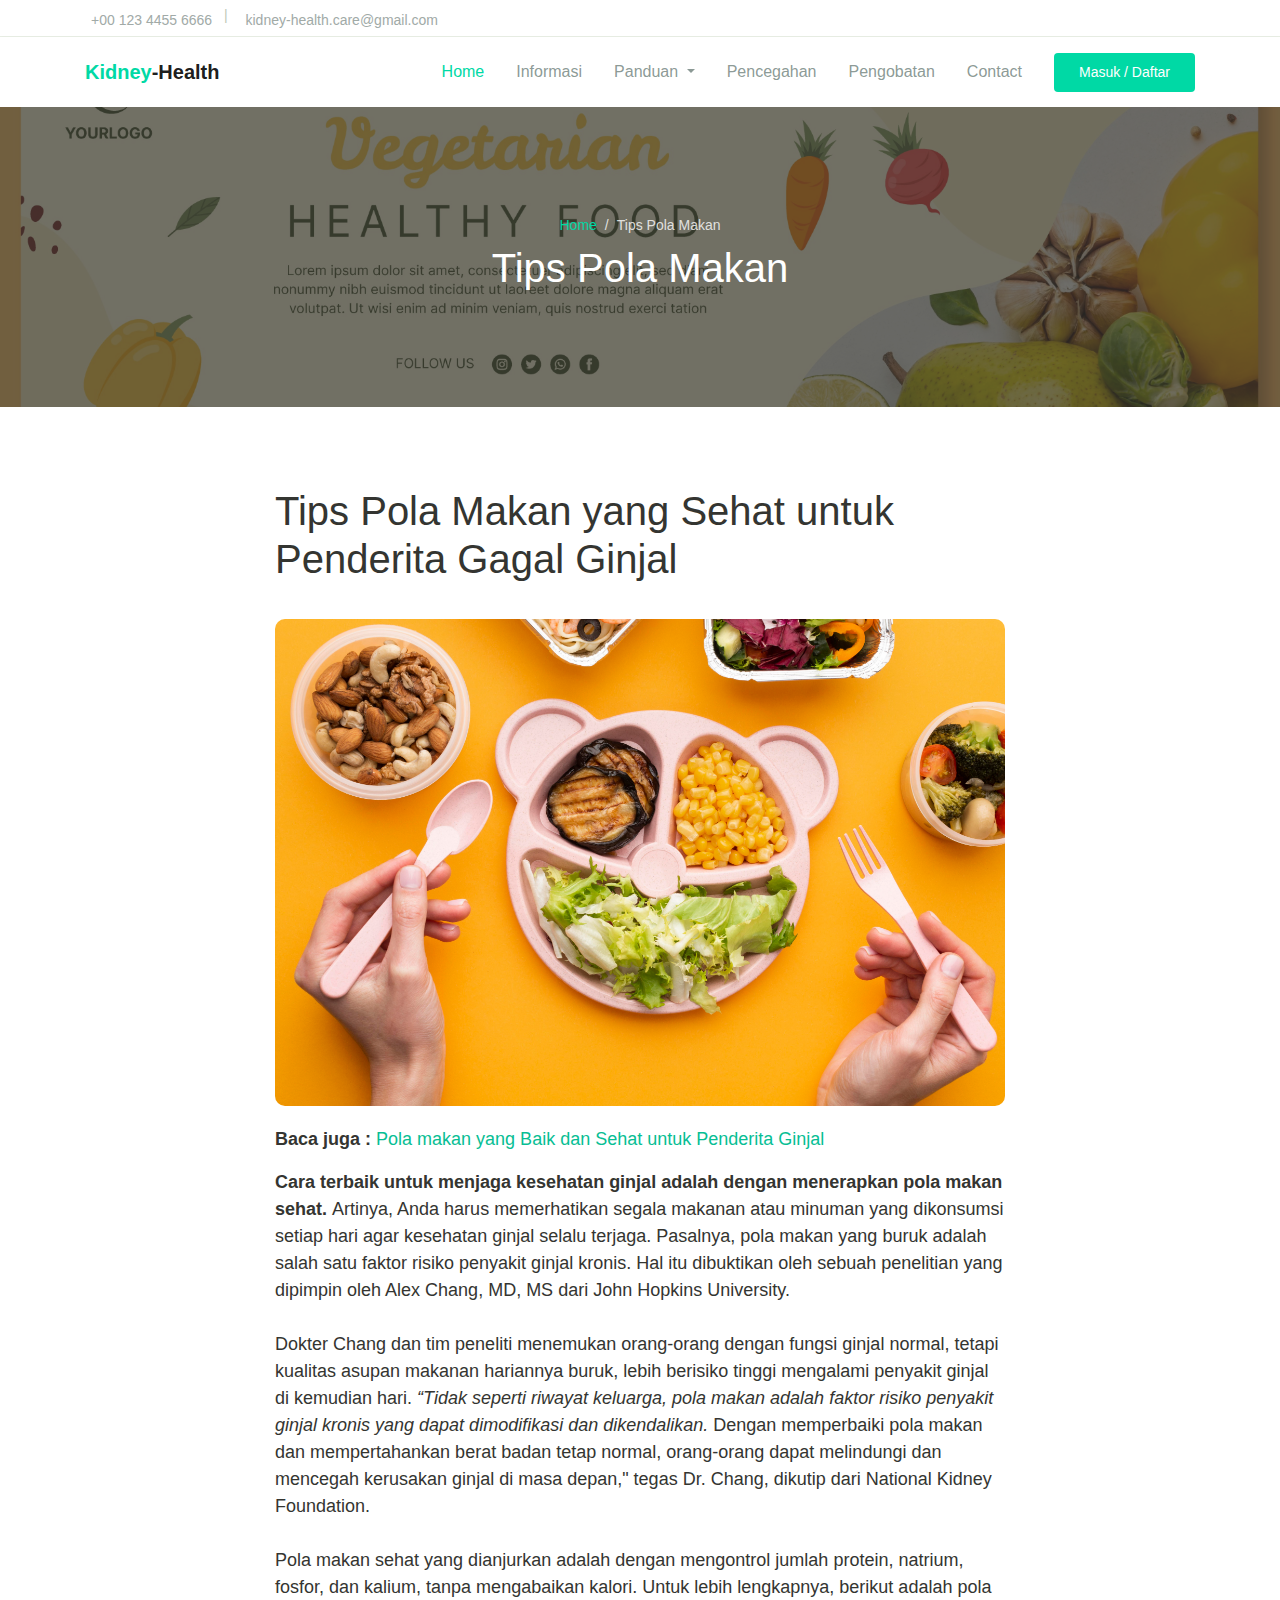
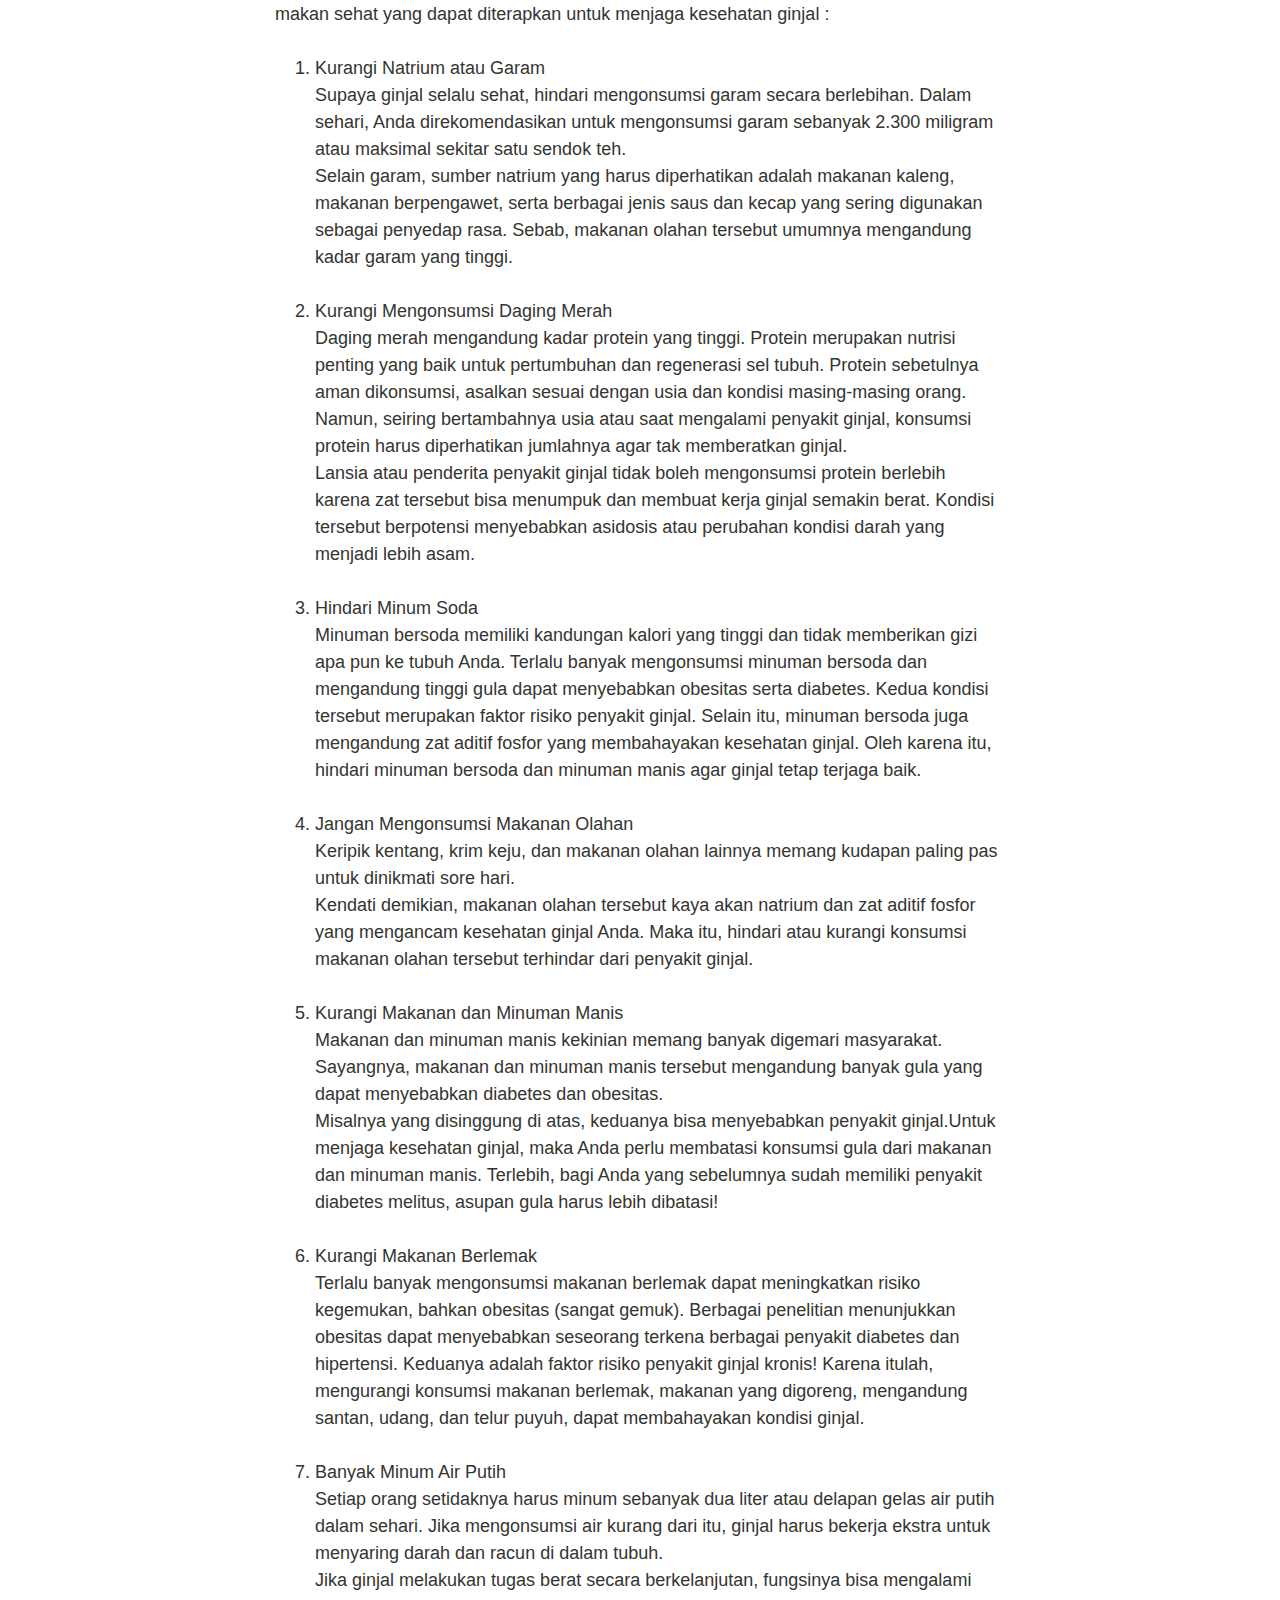
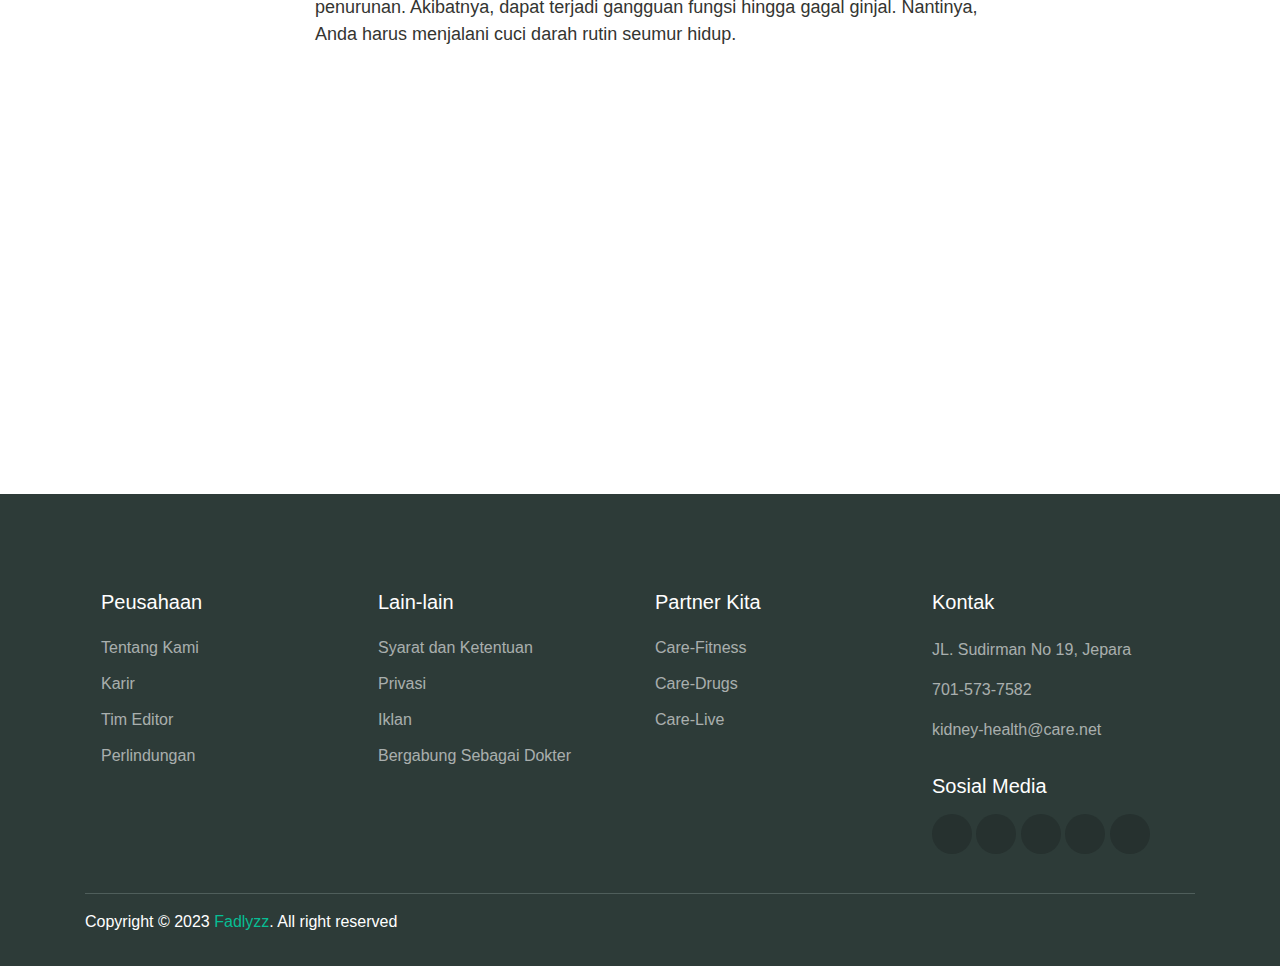
<file: html/tips.html>
<!DOCTYPE html>
<html lang="en">
  <head>
    <meta charset="UTF-8" />
    <meta name="viewport" content="width=device-width, initial-scale=1.0" />

    <meta http-equiv="X-UA-Compatible" content="ie=edge" />

    <title>Ginjalpedia</title>

    <link rel="icon" type="image/png" href="assets/img/gjj.png" />

    <link rel="stylesheet" href="../assets/css/bootstrap.css" />

    <link
      rel="stylesheet"
      href="../assets/vendor/owl-carousel/css/owl.carousel.css"
    />

    <link rel="stylesheet" href="../assets/vendor/animate/animate.css" />

    <link rel="stylesheet" href="../assets/css/theme.css" />
  </head>
  <body>
    <!-- Back to top button -->
    <div class="back-to-top"></div>

    <header>
      <div class="topbar">
        <div class="container">
          <div class="row">
            <div class="col-sm-8 text-sm">
              <div class="site-info">
                <a href="#"
                  ><span class="mai-call text-primary"></span> +00 123 4455
                  6666</a
                >
                <span class="divider">|</span>
                <a href="#"
                  ><span class="mai-mail text-primary"></span>
                  kidney-health.care@gmail.com</a
                >
              </div>
            </div>
            <div class="col-sm-4 text-right text-sm">
              <div class="social-mini-button">
                <a href="#"><span class="mai-logo-facebook-f"></span></a>
                <a href="#"><span class="mai-logo-twitter"></span></a>
                <a href="#"><span class="mai-logo-dribbble"></span></a>
                <a href="#"><span class="mai-logo-instagram"></span></a>
              </div>
            </div>
          </div>
          <!-- .row -->
        </div>
        <!-- .container -->
      </div>
      <!-- .topbar -->

      <nav class="navbar navbar-expand-lg navbar-light shadow-sm">
        <div class="container">
          <a class="navbar-brand" href="#"
            ><span class="text-primary">Kidney</span>-Health</a
          >

          <button
            class="navbar-toggler"
            type="button"
            data-toggle="collapse"
            data-target="#navbarSupport"
            aria-controls="navbarSupport"
            aria-expanded="false"
            aria-label="Toggle navigation"
          >
            <span class="navbar-toggler-icon"></span>
          </button>

          <div class="collapse navbar-collapse" id="navbarSupport">
            <ul class="navbar-nav ml-auto">
              <li class="nav-item active">
                <a class="nav-link" href="../index.html">Home</a>
              </li>
              <li class="nav-item">
                <a class="nav-link" href="../html/informasi.html">Informasi</a>
              </li>
              <li class="nav-item dropdown">
                <a
                  class="nav-link dropdown-toggle"
                  href="#"
                  id="navbarDropdown"
                  role="button"
                  data-toggle="dropdown"
                  aria-haspopup="true"
                  aria-expanded="false"
                >
                  Panduan
                </a>
                <div class="dropdown-menu" aria-labelledby="navbarDropdown">
                  <a class="dropdown-item" href="../html/nutrisi.html"
                    >Panduan Nutrisi</a
                  >
                  <a class="dropdown-item" href="../html/resep-makanan.html"
                    >Resep Makanan</a
                  >
                  <a
                    class="dropdown-item"
                    href="../html/rekomendasi-makanan.html"
                    >Rekomendasi Makanan</a
                  >
                  <a class="dropdown-item" href="../html/tips.html"
                    >Tips Pola Makan</a
                  >
                </div>
              </li>
              <li class="nav-item">
                <a class="nav-link" href="../html/pencegahan.html"
                  >Pencegahan</a
                >
              </li>
              <li class="nav-item">
                <a class="nav-link" href="../html/doctors.html">Pengobatan</a>
              </li>
              <li class="nav-item">
                <a class="nav-link" href="../html/contact.html">Contact</a>
              </li>

              <li class="nav-item">
                <a
                  class="btn btn-primary ml-lg-3"
                  href="#"
                  onclick="showLoginModal()"
                  >Masuk / Daftar</a
                >
              </li>
            </ul>
          </div>
          <!-- .navbar-collapse -->
        </div>
        <!-- .container -->
      </nav>
    </header>

    <div
      class="page-banner overlay-dark bg-image"
      style="background-image: url(../assets/img/sehat_2.jpg)"
    >
      <div class="banner-section">
        <div class="container text-center wow fadeInUp">
          <nav aria-label="Breadcrumb">
            <ol
              class="breadcrumb breadcrumb-dark bg-transparent justify-content-center py-0 mb-2"
            >
              <li class="breadcrumb-item"><a href="../index.html">Home</a></li>
              <li class="breadcrumb-item active" aria-current="page">
                Tips Pola Makan
              </li>
            </ol>
          </nav>
          <h1 class="font-weight-normal">Tips Pola Makan</h1>
        </div>
        <!-- .container -->
      </div>
      <!-- .banner-section -->
    </div>
    <!-- .page-banner -->

    <!-- Login Modal -->
    <div
      class="modal fade"
      id="loginModal"
      tabindex="-1"
      role="dialog"
      aria-labelledby="loginModalLabel"
      aria-hidden="true"
    >
      <div
        class="modal-dialog d-flex align-items-center justify-content-center"
        role="document"
      >
        <div class="modal-content">
          <div class="modal-header">
            <h5 class="modal-title" id="loginModalLabel">Masuk / Daftar</h5>
            <button
              type="button"
              class="close"
              data-dismiss="modal"
              aria-label="Close"
            >
              <span aria-hidden="true">&times;</span>
            </button>
          </div>
          <div class="modal-body text-center">
            <!-- Form login dapat ditambahkan di sini -->
            <form action="process_login.php" method="post">
              <label for="username"><b>Username</b></label
              ><br />
              <input type="text" id="username" name="username" required /><br />

              <label for="password"><b>Password</b></label
              ><br />
              <input
                type="password"
                id="password"
                name="password"
                required
              /><br /><br />

              <button type="submit" class="btn btn-primary">Daftar</button>
              <button type="submit" class="btn btn-primary">Masuk</button>
            </form>
          </div>
        </div>
      </div>
    </div>

    <div class="page-section">
      <div class="container">
        <div class="row justify-content-center">
          <div class="col-lg-8 wow fadeInUp">
            <h1 class="text mb-3">
              Tips Pola Makan yang Sehat untuk Penderita Gagal Ginjal
            </h1>
            <div class="spacer20"></div>
            <div class="text-lg">
              <img class="wi" src="../assets/img/Pola-makan.jpg" alt="" />
              <div class="spacer20"></div>
              <p>
                <b>Baca juga : </b
                ><a
                  href="https://hellosehat.com/urologi/ginjal/diet-gagal-ginjal/"
                  >Pola makan yang Baik dan Sehat untuk Penderita Ginjal
                </a>
              </p>
              <span
                ><b
                  >Cara terbaik untuk menjaga kesehatan ginjal adalah dengan
                  menerapkan pola makan sehat. </b
                >Artinya, Anda harus memerhatikan segala makanan atau minuman
                yang dikonsumsi setiap hari agar kesehatan ginjal selalu
                terjaga. Pasalnya, pola makan yang buruk adalah salah satu
                faktor risiko penyakit ginjal kronis. Hal itu dibuktikan oleh
                sebuah penelitian yang dipimpin oleh Alex Chang, MD, MS dari
                John Hopkins University. <br /><br />
                Dokter Chang dan tim peneliti menemukan orang-orang dengan
                fungsi ginjal normal, tetapi kualitas asupan makanan hariannya
                buruk, lebih berisiko tinggi mengalami penyakit ginjal di
                kemudian hari.
                <i
                  >“Tidak seperti riwayat keluarga, pola makan adalah faktor
                  risiko penyakit ginjal kronis yang dapat dimodifikasi dan
                  dikendalikan.</i
                >
                Dengan memperbaiki pola makan dan mempertahankan berat badan
                tetap normal, orang-orang dapat melindungi dan mencegah
                kerusakan ginjal di masa depan," tegas Dr. Chang, dikutip dari
                National Kidney Foundation. <br /><br />
                Pola makan sehat yang dianjurkan adalah dengan mengontrol jumlah
                protein, natrium, fosfor, dan kalium, tanpa mengabaikan kalori.
                Untuk lebih lengkapnya, berikut adalah pola makan sehat yang
                dapat diterapkan untuk menjaga kesehatan ginjal :
              </span>
              <br /><br />
              <ol class="ordered-list">
                <li>Kurangi Natrium atau Garam</li>
                <span
                  >Supaya ginjal selalu sehat, hindari mengonsumsi garam secara
                  berlebihan. Dalam sehari, Anda direkomendasikan untuk
                  mengonsumsi garam sebanyak 2.300 miligram atau maksimal
                  sekitar satu sendok teh.<br />
                  Selain garam, sumber natrium yang harus diperhatikan adalah
                  makanan kaleng, makanan berpengawet, serta berbagai jenis saus
                  dan kecap yang sering digunakan sebagai penyedap rasa. Sebab,
                  makanan olahan tersebut umumnya mengandung kadar garam yang
                  tinggi.</span
                ><br /><br />
                <li>Kurangi Mengonsumsi Daging Merah</li>
                <span
                  >Daging merah mengandung kadar protein yang tinggi. Protein
                  merupakan nutrisi penting yang baik untuk pertumbuhan dan
                  regenerasi sel tubuh. Protein sebetulnya aman dikonsumsi,
                  asalkan sesuai dengan usia dan kondisi masing-masing orang.
                  Namun, seiring bertambahnya usia atau saat mengalami penyakit
                  ginjal, konsumsi protein harus diperhatikan jumlahnya agar tak
                  memberatkan ginjal.<br />
                  Lansia atau penderita penyakit ginjal tidak boleh mengonsumsi
                  protein berlebih karena zat tersebut bisa menumpuk dan membuat
                  kerja ginjal semakin berat. Kondisi tersebut berpotensi
                  menyebabkan asidosis atau perubahan kondisi darah yang menjadi
                  lebih asam.</span
                ><br /><br />
                <li>Hindari Minum Soda</li>
                <span
                  >Minuman bersoda memiliki kandungan kalori yang tinggi dan
                  tidak memberikan gizi apa pun ke tubuh Anda. Terlalu banyak
                  mengonsumsi minuman bersoda dan mengandung tinggi gula dapat
                  menyebabkan obesitas serta diabetes. Kedua kondisi tersebut
                  merupakan faktor risiko penyakit ginjal. Selain itu, minuman
                  bersoda juga mengandung zat aditif fosfor yang membahayakan
                  kesehatan ginjal. Oleh karena itu, hindari minuman bersoda dan
                  minuman manis agar ginjal tetap terjaga baik. </span
                ><br /><br />
                <li>Jangan Mengonsumsi Makanan Olahan</li>
                <span
                  >Keripik kentang, krim keju, dan makanan olahan lainnya memang
                  kudapan paling pas untuk dinikmati sore hari. <br />
                  Kendati demikian, makanan olahan tersebut kaya akan natrium
                  dan zat aditif fosfor yang mengancam kesehatan ginjal Anda.
                  Maka itu, hindari atau kurangi konsumsi makanan olahan
                  tersebut terhindar dari penyakit ginjal.</span
                ><br /><br />
                <li>Kurangi Makanan dan Minuman Manis</li>
                <span
                  >Makanan dan minuman manis kekinian memang banyak digemari
                  masyarakat. Sayangnya, makanan dan minuman manis tersebut
                  mengandung banyak gula yang dapat menyebabkan diabetes dan
                  obesitas. <br />
                  Misalnya yang disinggung di atas, keduanya bisa menyebabkan
                  penyakit ginjal.Untuk menjaga kesehatan ginjal, maka Anda
                  perlu membatasi konsumsi gula dari makanan dan minuman manis.
                  Terlebih, bagi Anda yang sebelumnya sudah memiliki penyakit
                  diabetes melitus, asupan gula harus lebih dibatasi!</span
                ><br /><br />
                <li>Kurangi Makanan Berlemak</li>
                <span
                  >Terlalu banyak mengonsumsi makanan berlemak dapat
                  meningkatkan risiko kegemukan, bahkan obesitas (sangat gemuk).
                  Berbagai penelitian menunjukkan obesitas dapat menyebabkan
                  seseorang terkena berbagai penyakit diabetes dan hipertensi.
                  Keduanya adalah faktor risiko penyakit ginjal kronis! Karena
                  itulah, mengurangi konsumsi makanan berlemak, makanan yang
                  digoreng, mengandung santan, udang, dan telur puyuh, dapat
                  membahayakan kondisi ginjal. </span
                ><br /><br />
                <li>Banyak Minum Air Putih</li>
                <span
                  >Setiap orang setidaknya harus minum sebanyak dua liter atau
                  delapan gelas air putih dalam sehari. Jika mengonsumsi air
                  kurang dari itu, ginjal harus bekerja ekstra untuk menyaring
                  darah dan racun di dalam tubuh. <br />
                  Jika ginjal melakukan tugas berat secara berkelanjutan,
                  fungsinya bisa mengalami penurunan. Akibatnya, dapat terjadi
                  gangguan fungsi hingga gagal ginjal. Nantinya, Anda harus
                  menjalani cuci darah rutin seumur hidup. </span
                ><br /><br />
              </ol>
              <iframe
                width="560"
                height="315"
                src="https://www.youtube.com/embed/Thq8FHexaC8"
                frameborder="0"
                allowfullscreen
              ></iframe>
            </div>
          </div>
        </div>
      </div>
    </div>
    <!-- .page-section -->

    <footer class="page-footer">
      <div class="container">
        <div class="row px-md-3">
          <div class="col-sm-6 col-lg-3 py-3">
            <h5>Peusahaan</h5>
            <ul class="footer-menu">
              <li><a href="#">Tentang Kami</a></li>
              <li><a href="#">Karir</a></li>
              <li><a href="#">Tim Editor</a></li>
              <li><a href="#">Perlindungan</a></li>
            </ul>
          </div>
          <div class="col-sm-6 col-lg-3 py-3">
            <h5>Lain-lain</h5>
            <ul class="footer-menu">
              <li><a href="#">Syarat dan Ketentuan</a></li>
              <li><a href="#">Privasi</a></li>
              <li><a href="#">Iklan</a></li>
              <li><a href="#">Bergabung Sebagai Dokter</a></li>
            </ul>
          </div>
          <div class="col-sm-6 col-lg-3 py-3">
            <h5>Partner Kita</h5>
            <ul class="footer-menu">
              <li><a href="#">Care-Fitness</a></li>
              <li><a href="#">Care-Drugs</a></li>
              <li><a href="#">Care-Live</a></li>
            </ul>
          </div>
          <div class="col-sm-6 col-lg-3 py-3">
            <h5>Kontak</h5>
            <p class="footer-link mt-2">JL. Sudirman No 19, Jepara</p>
            <a href="#" class="footer-link">701-573-7582</a>
            <a href="#" class="footer-link">kidney-health@care.net</a>

            <h5 class="mt-3">Sosial Media</h5>
            <div class="footer-sosmed mt-3">
              <a href="#" target="_blank"
                ><span class="mai-logo-facebook-f"></span
              ></a>
              <a href="#" target="_blank"
                ><span class="mai-logo-twitter"></span
              ></a>
              <a href="#" target="_blank"
                ><span class="mai-logo-google-plus-g"></span
              ></a>
              <a href="#" target="_blank"
                ><span class="mai-logo-instagram"></span
              ></a>
              <a href="#" target="_blank"
                ><span class="mai-logo-linkedin"></span
              ></a>
            </div>
          </div>
        </div>

        <hr />

        <p id="copyright">
          Copyright &copy; 2023
          <a href="https://github.com/Fadlyzz/" target="_blank">Fadlyzz</a>. All
          right reserved
        </p>
      </div>
    </footer>

    <script>
      function showLoginModal() {
        $("#loginModal").modal("show");
      }
    </script>

    <script src="../assets/js/jquery-3.5.1.min.js"></script>

    <script src="../assets/js/bootstrap.bundle.min.js"></script>

    <script src="../assets/vendor/owl-carousel/js/owl.carousel.min.js"></script>

    <script src="../assets/vendor/wow/wow.min.js"></script>

    <script src="../assets/js/theme.js"></script>
  </body>
</html>
</file>
<file: assets/css/theme.css>
/*
  Template Name: One-health
  Template URI: https://macodeid.com/projects/one-health
  Copyright: MACode ID, https://macodeid.com/
  License: Creative Commons 4.0
  License URI: https://creativecommons.org/licenses/by/4.0/
  Version: 1.0
 */

:root {
  --primary: #00D9A5;
  --accent: #FF3D85;
  --secondary: #4E5AFE;
  --warning: #EED818;
  --info: #05B4E1;
  --danger: #FF4943;
  --success: #96C93D;
  --dark: #343531;
  --light: #F5F9F6;
  --cs: #596261;
  --grey: #6E807A;
}

body {
  font-family: "Source Sans Pro", sans-serif;
  line-height: 1.5;
  color: #343531;
}

a {
  color: #07be94;
  text-decoration: none;
  background-color: transparent;
}

a:hover {
  color: #03a882;
  text-decoration: underline;
}


.text-xs {
  font-size: 12px !important;
}

.text-sm {
  font-size: 14px !important;
}

.text-md {
  font-size: 1rem !important;
}

.text-lg {
  font-size: 18px !important;
}

.text-xl {
  font-size: 20px !important;
}

/* Color systems */
.bg-primary {
  background-color: #00D9A5 !important;
}

a.bg-primary:hover,
a.bg-primary:focus {
  background-color: #07be94 !important;
}

.bg-accent {
  background-color: #FF3D85 !important;
}

a.bg-accent:hover,
a.bg-accent:focus {
  background-color: #e93577 !important;
}

.bg-secondary {
  background-color: #4E5AFE !important;
}

a.bg-secondary:hover,
a.bg-secondary:focus {
  background-color: #3d49f0 !important;
}

.bg-success {
  background-color: #96C93D !important;
}

a.bg-success:hover,
a.bg-success:focus {
  background-color: #80b12d !important;
}

.bg-info {
  background-color: #05B4E1 !important;
}

a.bg-info:hover,
a.bg-info:focus {
  background-color: #07a2c8 !important;
}

.bg-warning {
  background-color: #EED818 !important;
}

a.bg-warning:hover,
a.bg-warning:focus {
  background-color: #d3bf0d !important;
}

.bg-danger {
  background-color: #FF4943 !important;
}

a.bg-danger:hover,
a.bg-danger:focus {
  background-color: #e73832 !important;
}

.bg-grey {
  background-color: #6E807A !important;
}

a.bg-grey:hover,
a.bg-grey:focus {
  background-color: #62726d !important;
}

.bg-light {
  background-color: #F5F9F6 !important;
}

a.bg-light:hover,
a.bg-light:focus {
  background-color: #E1EBE8 !important;
}

.bg-dark {
  background-color: #343531 !important;
}

a.bg-dark:hover,
a.bg-dark:focus {
  background-color: #1e1f1c !important;
}

.text-primary {
  color: #00D9A5 !important;
}

a.text-primary:hover,
a.text-primary:focus {
  color: #07be94 !important;
}

.text-accent {
  color: #FF3D85 !important;
}

a.text-accent:hover,
a.text-accent:focus {
  color: #e93577 !important;
}

.text-secondary {
  color: #4E5AFE !important;
}

a.text-secondary:hover,
a.text-secondary:focus {
  color: #3d49f0 !important;
}

.text-success {
  color: #96C93D !important;
}

a.text-success:hover,
a.text-success:focus {
  color: #80b12d !important;
}

.text-info {
  color: #05B4E1 !important;
}

a.text-info:hover,
a.text-info:focus {
  color: #07a2c8 !important;
}

.text-warning {
  color: #EED818 !important;
}

a.text-warning:hover,
a.text-warning:focus {
  color: #d3bf0d !important;
}

.text-danger {
  color: #FF4943 !important;
}

a.text-danger:hover,
a.text-danger:focus {
  color: #e73832 !important;
}

.text-grey {
  color: #6E807A !important;
}

a.text-grey:hover,
a.text-grey:focus {
  color: #62726d !important;
}

.text-light {
  color: #F5F9F6 !important;
}

a.text-light:hover,
a.text-light:focus {
  color: #E1EBE8 !important;
}

.text-dark {
  color: #343531 !important;
}

a.text-dark:hover,
a.text-dark:focus {
  color: #1e1f1c !important;
}

.text-body {
  color: #252921 !important;
}


.border-primary {
  border-color: #00D9A5 !important;
}

.border-secondary {
  border-color: #FF3D85 !important;
}

.border-success {
  border-color: #96C93D !important;
}

.border-info {
  border-color: #05B4E1 !important;
}

.border-warning {
  border-color: #EED818 !important;
}

.border-danger {
  border-color: #FF4943 !important;
}

.border-grey {
  border-color: #6E807A !important;
}

.border-light {
  border-color: #F5F9F6 !important;
}

.border-dark {
  border-color: #343531 !important;
}

/* Buttons */
.btn-primary {
  color: #fff;
  background-color: #00D9A5;
  border-color: transparent;
}

.btn-primary.disabled,
.btn-primary:disabled {
  color: #fff;
  background-color: #07be94;
  border-color: transparent;
}

.btn-primary:not(:disabled):not(.disabled):active,
.btn-primary:not(:disabled):not(.disabled).active,
.show>.btn-primary.dropdown-toggle {
  color: #fff;
  background-color: #00D9A5;
  border-color: #07be94;
}

.btn-primary:not(:disabled):not(.disabled):active:focus,
.btn-primary:not(:disabled):not(.disabled).active:focus,
.show>.btn-primary.dropdown-toggle:focus {
  box-shadow: none;
}

.btn-accent {
  color: #fff;
  background-color: #FF3D85;
  border-color: transparent;
}

.btn-accent.disabled,
.btn-accent:disabled {
  color: #fff;
  background-color: #e93577;
  border-color: transparent;
}

.btn-accent:not(:disabled):not(.disabled):active,
.btn-accent:not(:disabled):not(.disabled).active,
.show>.btn-accent.dropdown-toggle {
  color: #fff;
  background-color: #FF3D85;
  border-color: #e93577;
}

.btn-accent:not(:disabled):not(.disabled):active:focus,
.btn-accent:not(:disabled):not(.disabled).active:focus,
.show>.btn-accent.dropdown-toggle:focus {
  box-shadow: none;
}

.btn-secondary {
  color: #fff;
  background-color: #4E5AFE;
  border-color: transparent;
}

.btn-secondary.disabled,
.btn-secondary:disabled {
  color: #fff;
  background-color: #3d49f0;
  border-color: transparent;
}

.btn-secondary:not(:disabled):not(.disabled):active,
.btn-secondary:not(:disabled):not(.disabled).active,
.show>.btn-secondary.dropdown-toggle {
  color: #fff;
  background-color: #4E5AFE;
  border-color: #3d49f0;
}

.btn-secondary:not(:disabled):not(.disabled):active:focus,
.btn-secondary:not(:disabled):not(.disabled).active:focus,
.show>.btn-secondary.dropdown-toggle:focus {
  box-shadow: none;
}

.btn-success {
  color: #fff;
  background-color: #96C93D;
  border-color: transparent;
}

.btn-success.disabled,
.btn-success:disabled {
  color: #fff;
  background-color: #80b12d;
  border-color: transparent;
}

.btn-success:not(:disabled):not(.disabled):active,
.btn-success:not(:disabled):not(.disabled).active,
.show>.btn-success.dropdown-toggle {
  color: #fff;
  background-color: #96C93D;
  border-color: #80b12d;
}

.btn-success:not(:disabled):not(.disabled):active:focus,
.btn-success:not(:disabled):not(.disabled).active:focus,
.show>.btn-success.dropdown-toggle:focus {
  box-shadow: none;
}

.btn-info {
  color: #fff;
  background-color: #05B4E1;
  border-color: transparent;
}

.btn-info.disabled,
.btn-info:disabled {
  color: #fff;
  background-color: #07a2c8;
  border-color: transparent;
}

.btn-info:not(:disabled):not(.disabled):active,
.btn-info:not(:disabled):not(.disabled).active,
.show>.btn-info.dropdown-toggle {
  color: #fff;
  background-color: #05B4E1;
  border-color: #07a2c8;
}

.btn-info:not(:disabled):not(.disabled):active:focus,
.btn-info:not(:disabled):not(.disabled).active:focus,
.show>.btn-info.dropdown-toggle:focus {
  box-shadow: none;
}

.btn-warning {
  color: #343531;
  background-color: #EED818;
  border-color: transparent;
}

.btn-warning.disabled,
.btn-warning:disabled {
  color: #343531;
  background-color: #d3bf0d;
  border-color: transparent;
}

.btn-warning:not(:disabled):not(.disabled):active,
.btn-warning:not(:disabled):not(.disabled).active,
.show>.btn-warning.dropdown-toggle {
  color: #343531;
  background-color: #EED818;
  border-color: #d3bf0d;
}

.btn-warning:not(:disabled):not(.disabled):active:focus,
.btn-warning:not(:disabled):not(.disabled).active:focus,
.show>.btn-warning.dropdown-toggle:focus {
  box-shadow: none;
}

.btn-danger {
  color: #fff;
  background-color: #FF4943;
  border-color: transparent;
}

.btn-danger.disabled,
.btn-danger:disabled {
  color: #fff;
  background-color: #e73832;
  border-color: transparent;
}

.btn-danger:not(:disabled):not(.disabled):active,
.btn-danger:not(:disabled):not(.disabled).active,
.show>.btn-danger.dropdown-toggle {
  color: #fff;
  background-color: #FF4943;
  border-color: #e73832;
}

.btn-danger:not(:disabled):not(.disabled):active:focus,
.btn-danger:not(:disabled):not(.disabled).active:focus,
.show>.btn-danger.dropdown-toggle:focus {
  box-shadow: none;
}

.btn-light {
  color: #343531;
  background-color: #F5F9F6;
  border-color: transparent;
}

.btn-light:hover {
  color: #343531;
  background-color: #E1EBE8;
  border-color: transparent;
}

.btn-light:focus,
.btn-light.focus {
  color: #343531;
  background-color: #d5dfdc;
  border-color: transparent;
  box-shadow: none;
}

.btn-light.disabled,
.btn-light:disabled {
  color: #343531;
  background-color: #d0ddd9;
  border-color: transparent;
}

.btn-light:not(:disabled):not(.disabled):active,
.btn-light:not(:disabled):not(.disabled).active,
.show>.btn-light.dropdown-toggle {
  color: #343531;
  background-color: #F5F9F6;
  border-color: #d0ddd9;
}

.btn-light:not(:disabled):not(.disabled):active:focus,
.btn-light:not(:disabled):not(.disabled).active:focus,
.show>.btn-light.dropdown-toggle:focus {
  box-shadow: none;
}

.btn-dark {
  color: #fff;
  background-color: #343531;
  border-color: transparent;
}

.btn-dark.disabled,
.btn-dark:disabled {
  color: #fff;
  background-color: #1e1f1c;
  border-color: transparent;
}

.btn-dark:not(:disabled):not(.disabled):active,
.btn-dark:not(:disabled):not(.disabled).active,
.show>.btn-dark.dropdown-toggle {
  color: #fff;
  background-color: #343531;
  border-color: #1e1f1c;
}

.btn-dark:not(:disabled):not(.disabled):active:focus,
.btn-dark:not(:disabled):not(.disabled).active:focus,
.show>.btn-dark.dropdown-toggle:focus {
  box-shadow: none;
}

.btn-primary:hover,
.btn-accent:hover,
.btn-secondary:hover,
.btn-success:hover,
.btn-info:hover,
.btn-warning:hover,
.btn-danger:hover,
.btn-dark:hover {
  color: #fff;
  background-color: #596261;
  border-color: transparent;
}

.btn-primary:focus,
.btn-primary.focus,
.btn-accent:focus,
.btn-accent.focus,
.btn-secondary:focus,
.btn-secondary.focus,
.btn-success:focus,
.btn-success.focus,
.btn-info:focus,
.btn-info.focus,
.btn-warning:focus,
.btn-warning.focus,
.btn-danger:focus,
.btn-danger.focus,
.btn-dark:focus,
.btn-dark.focus {
  color: #fff;
  background-color: #475351;
  border-color: transparent;
  box-shadow: none;
}

.btn-outline-primary {
  color: #00D9A5;
  border-color: #00D9A5;
}

.btn-outline-primary:hover {
  color: #fff;
  background-color: #00D9A5;
  border-color: #00D9A5;
}

.btn-outline-primary:focus,
.btn-outline-primary.focus {
  box-shadow: none;
}

.btn-outline-primary.disabled,
.btn-outline-primary:disabled {
  color: #00D9A5;
  background-color: transparent;
}

.btn-outline-primary:not(:disabled):not(.disabled):active,
.btn-outline-primary:not(:disabled):not(.disabled).active,
.show>.btn-outline-primary.dropdown-toggle {
  color: #fff;
  background-color: #00D9A5;
  border-color: #00D9A5;
}

.btn-outline-primary:not(:disabled):not(.disabled):active:focus,
.btn-outline-primary:not(:disabled):not(.disabled).active:focus,
.show>.btn-outline-primary.dropdown-toggle:focus {
  box-shadow: none;
}

.btn-outline-accent {
  color: #FF3D85;
  border-color: #FF3D85;
}

.btn-outline-accent:hover {
  color: #fff;
  background-color: #FF3D85;
  border-color: #FF3D85;
}

.btn-outline-accent:focus,
.btn-outline-accent.focus {
  box-shadow: none;
}

.btn-outline-accent.disabled,
.btn-outline-accent:disabled {
  color: #FF3D85;
  background-color: transparent;
}

.btn-outline-accent:not(:disabled):not(.disabled):active,
.btn-outline-accent:not(:disabled):not(.disabled).active,
.show>.btn-outline-accent.dropdown-toggle {
  color: #fff;
  background-color: #FF3D85;
  border-color: #FF3D85;
}

.btn-outline-accent:not(:disabled):not(.disabled):active:focus,
.btn-outline-accent:not(:disabled):not(.disabled).active:focus,
.show>.btn-outline-accent.dropdown-toggle:focus {
  box-shadow: none;
}

.btn-outline-secondary {
  color: #4E5AFE;
  border-color: #4E5AFE;
}

.btn-outline-secondary:hover {
  color: #fff;
  background-color: #4E5AFE;
  border-color: #4E5AFE;
}

.btn-outline-secondary:focus,
.btn-outline-secondary.focus {
  box-shadow: none;
}

.btn-outline-secondary.disabled,
.btn-outline-secondary:disabled {
  color: #4E5AFE;
  background-color: transparent;
}

.btn-outline-secondary:not(:disabled):not(.disabled):active,
.btn-outline-secondary:not(:disabled):not(.disabled).active,
.show>.btn-outline-secondary.dropdown-toggle {
  color: #fff;
  background-color: #4E5AFE;
  border-color: #4E5AFE;
}

.btn-outline-secondary:not(:disabled):not(.disabled):active:focus,
.btn-outline-secondary:not(:disabled):not(.disabled).active:focus,
.show>.btn-outline-secondary.dropdown-toggle:focus {
  box-shadow: none;
}

.btn-outline-success {
  color: #96C93D;
  border-color: #96C93D;
}

.btn-outline-success:hover {
  color: #fff;
  background-color: #96C93D;
  border-color: #96C93D;
}

.btn-outline-success:focus,
.btn-outline-success.focus {
  box-shadow: none;
}

.btn-outline-success.disabled,
.btn-outline-success:disabled {
  color: #96C93D;
  background-color: transparent;
}

.btn-outline-success:not(:disabled):not(.disabled):active,
.btn-outline-success:not(:disabled):not(.disabled).active,
.show>.btn-outline-success.dropdown-toggle {
  color: #fff;
  background-color: #96C93D;
  border-color: #96C93D;
}

.btn-outline-success:not(:disabled):not(.disabled):active:focus,
.btn-outline-success:not(:disabled):not(.disabled).active:focus,
.show>.btn-outline-success.dropdown-toggle:focus {
  box-shadow: none;
}

.btn-outline-info {
  color: #05B4E1;
  border-color: #05B4E1;
}

.btn-outline-info:hover {
  color: #fff;
  background-color: #05B4E1;
  border-color: #05B4E1;
}

.btn-outline-info:focus,
.btn-outline-info.focus {
  box-shadow: none;
}

.btn-outline-info.disabled,
.btn-outline-info:disabled {
  color: #05B4E1;
  background-color: transparent;
}

.btn-outline-info:not(:disabled):not(.disabled):active,
.btn-outline-info:not(:disabled):not(.disabled).active,
.show>.btn-outline-info.dropdown-toggle {
  color: #fff;
  background-color: #05B4E1;
  border-color: #05B4E1;
}

.btn-outline-info:not(:disabled):not(.disabled):active:focus,
.btn-outline-info:not(:disabled):not(.disabled).active:focus,
.show>.btn-outline-info.dropdown-toggle:focus {
  box-shadow: none;
}

.btn-outline-warning {
  color: #EED818;
  border-color: #EED818;
}

.btn-outline-warning:hover {
  color: #212529;
  background-color: #EED818;
  border-color: #EED818;
}

.btn-outline-warning:focus,
.btn-outline-warning.focus {
  box-shadow: none;
}

.btn-outline-warning.disabled,
.btn-outline-warning:disabled {
  color: #EED818;
  background-color: transparent;
}

.btn-outline-warning:not(:disabled):not(.disabled):active,
.btn-outline-warning:not(:disabled):not(.disabled).active,
.show>.btn-outline-warning.dropdown-toggle {
  color: #212529;
  background-color: #EED818;
  border-color: #EED818;
}

.btn-outline-warning:not(:disabled):not(.disabled):active:focus,
.btn-outline-warning:not(:disabled):not(.disabled).active:focus,
.show>.btn-outline-warning.dropdown-toggle:focus {
  box-shadow: none;
}

.btn-outline-danger {
  color: #FF4943;
  border-color: #FF4943;
}

.btn-outline-danger:hover {
  color: #fff;
  background-color: #FF4943;
  border-color: #FF4943;
}

.btn-outline-danger:focus,
.btn-outline-danger.focus {
  box-shadow: none;
}

.btn-outline-danger.disabled,
.btn-outline-danger:disabled {
  color: #FF4943;
  background-color: transparent;
}

.btn-outline-danger:not(:disabled):not(.disabled):active,
.btn-outline-danger:not(:disabled):not(.disabled).active,
.show>.btn-outline-danger.dropdown-toggle {
  color: #fff;
  background-color: #FF4943;
  border-color: #FF4943;
}

.btn-outline-danger:not(:disabled):not(.disabled):active:focus,
.btn-outline-danger:not(:disabled):not(.disabled).active:focus,
.show>.btn-outline-danger.dropdown-toggle:focus {
  box-shadow: none;
}

.btn-outline-light {
  color: #F5F9F6;
  border-color: #F5F9F6;
}

.btn-outline-light:hover {
  color: #343531;
  background-color: #F5F9F6;
  border-color: #F5F9F6;
}

.btn-outline-light:focus,
.btn-outline-light.focus {
  box-shadow: none;
}

.btn-outline-light.disabled,
.btn-outline-light:disabled {
  color: #F5F9F6;
  background-color: transparent;
}

.btn-outline-light:not(:disabled):not(.disabled):active,
.btn-outline-light:not(:disabled):not(.disabled).active,
.show>.btn-outline-light.dropdown-toggle {
  color: #343531;
  background-color: #F5F9F6;
  border-color: #F5F9F6;
}

.btn-outline-light:not(:disabled):not(.disabled):active:focus,
.btn-outline-light:not(:disabled):not(.disabled).active:focus,
.show>.btn-outline-light.dropdown-toggle:focus {
  box-shadow: none;
}

.btn-outline-dark {
  color: #343531;
  border-color: #343531;
}

.btn-outline-dark:hover {
  color: #fff;
  background-color: #343531;
  border-color: #343531;
}

.btn-outline-dark:focus,
.btn-outline-dark.focus {
  box-shadow: none;
}

.btn-outline-dark.disabled,
.btn-outline-dark:disabled {
  color: #343531;
  background-color: transparent;
}

.btn-outline-dark:not(:disabled):not(.disabled):active,
.btn-outline-dark:not(:disabled):not(.disabled).active,
.show>.btn-outline-dark.dropdown-toggle {
  color: #fff;
  background-color: #343531;
  border-color: #343531;
}

.btn-outline-dark:not(:disabled):not(.disabled):active:focus,
.btn-outline-dark:not(:disabled):not(.disabled).active:focus,
.show>.btn-outline-dark.dropdown-toggle:focus {
  box-shadow: none;
}

.btn-link {
  font-weight: 400;
  color: #07be94;
  text-decoration: none;
}

.btn-link:hover {
  color: #03a882;
  text-decoration: underline;
}

.btn-link:focus,
.btn-link.focus {
  text-decoration: underline;
}

.btn-link:disabled,
.btn-link.disabled {
  color: #6E807A;
  pointer-events: none;
}


.topbar {
  border-bottom: 1px solid #E8EEE4;
}

.topbar .row {
  align-items: center;
  min-height: 36px;
}

.topbar .site-info a {
  display: inline-flex;
  align-items: center;
  color: #A1AAA7;
}

.topbar .site-info a:hover {
  text-decoration: none;
}

.topbar .site-info a span {
  font-size: 16px;
  margin-right: 6px;
}

.topbar .site-info .divider {
  margin-left: 8px;
  margin-right: 8px;
  color: #BEC8B8;
}

.topbar .social-mini-button a {
  display: inline-block;
  padding: 4px 8px;
  color: #A1AAA7;
}

.topbar .social-mini-button a:hover {
  text-decoration: none;
  color: #6E807A;
}


.btn {
  padding: 8px 24px;
}

.breadcrumb {
  background-color: #f8f9fa;
}

.breadcrumb-dark .breadcrumb-item a {
  color: #00D9A5;
}

.breadcrumb-dark .breadcrumb-item a:hover {
  color: #07be94;
  text-decoration: none;
}

.breadcrumb-dark .breadcrumb-item+.breadcrumb-item::before {
  display: inline-block;
  padding-right: 0.5rem;
  color: rgba(255, 255, 255, 0.8);
  content: "/";
}

.breadcrumb-dark .breadcrumb-item.active {
  color: rgba(255, 255, 255, 0.8);
}


.navbar {
  min-height: 70px;
}

.navbar-brand {
  font-weight: 600;
  padding-top: 10px;
  padding-bottom: 10px;
}

.navbar-nav {
  margin-top: 10px;
  border-top: 1px solid #E8EEE4;
  flex-shrink: 0;
}

.navbar-nav .nav-link {
  transition: all .2s ease;
}

.navbar-nav .btn {
  font-size: 14px;
}

.navbar-light .navbar-nav .nav-link {
  color: rgba(110, 128, 122, 0.8);
}

.navbar-light .navbar-nav .nav-link:hover,
.navbar-light .navbar-nav .nav-link:focus {
  color: #6E807A;
}

.navbar-light .navbar-nav .show>.nav-link,
.navbar-light .navbar-nav .active>.nav-link,
.navbar-light .navbar-nav .nav-link.show,
.navbar-light .navbar-nav .nav-link.active {
  font-weight: 500;
  color: #00D9A5;
}


@media (min-width: 576px) {
  .navbar-expand-sm .navbar-nav {
    margin-top: 0;
    border-top: none;
  }

  .navbar-expand-sm .navbar-nav .nav-link {
    padding-right: 16px;
    padding-left: 16px;
  }

  .navbar-expand-sm .navbar-nav {
    align-items: center;
  }
}

@media (min-width: 768px) {
  .navbar-expand-md .navbar-nav {
    margin-top: 0;
    border-top: none;
  }

  .navbar-expand-md .navbar-nav .nav-link {
    padding-right: 16px;
    padding-left: 16px;
  }

  .navbar-expand-md .navbar-nav {
    align-items: center;
  }
}

@media (min-width: 992px) {
  .navbar-expand-lg .navbar-nav {
    margin-top: 0;
    border-top: none;
  }

  .navbar-expand-lg .navbar-nav .nav-link {
    padding-right: 16px;
    padding-left: 16px;
  }

  .navbar-expand-lg .navbar-nav {
    align-items: center;
  }
}

@media (min-width: 1200px) {
  .navbar-expand-xl .navbar-nav {
    margin-top: 0;
    border-top: none;
  }

  .navbar-expand-xl .navbar-nav .nav-link {
    padding-right: 16px;
    padding-left: 16px;
  }

  .navbar-expand-xl .navbar-nav {
    align-items: center;
  }
}

.form-control {
  padding: 8px 15px;
  height: calc(1.5em + 1.375rem + 2px);
  border-color: #d6dbd9;
}

.custom-select {
  height: calc(1.5em + 1.375rem + 2px);
}

.page-link {
  margin-left: 5px;
  min-width: 40px;
  color: #6E807A;
  border: 1px solid #dee6e5;
  text-align: center;
  border-radius: 4px;
}

.page-link:hover {
  color: #2D3B38;
  background-color: #E1EBE8;
  border-color: #dee6e4;
}

.page-link:focus {
  box-shadow: none;
}

.page-item.active .page-link {
  z-index: 3;
  color: #fff;
  background-color: #00D9A5;
  border-color: #00D9A5;
}

.page-item.disabled .page-link {
  color: #6c757d;
  pointer-events: none;
  cursor: auto;
  background-color: #fff;
  border-color: #dee2e6;
}

.pagination-lg .page-link {
  padding: 0.75rem 1.5rem;
  font-size: 1.25rem;
  line-height: 1.5;
}

.pagination-lg .page-item:first-child .page-link {
  border-top-left-radius: 0.3rem;
  border-bottom-left-radius: 0.3rem;
}

.pagination-lg .page-item:last-child .page-link {
  border-top-right-radius: 0.3rem;
  border-bottom-right-radius: 0.3rem;
}

.pagination-sm .page-link {
  padding: 0.25rem 0.5rem;
  font-size: 0.875rem;
  line-height: 1.5;
}

.pagination-sm .page-item:first-child .page-link {
  border-top-left-radius: 0.2rem;
  border-bottom-left-radius: 0.2rem;
}

.pagination-sm .page-item:last-child .page-link {
  border-top-right-radius: 0.2rem;
  border-bottom-right-radius: 0.2rem;
}


.img-place {
  position: relative;
  display: -ms-flexbox;
  display: flex;
  -ms-flex-align: center;
  align-items: center;
  -ms-flex-pack: center;
  justify-content: center;
  margin: 0 auto;
  width: 100%;
  height: 100%;
  text-align: center;
  overflow: hidden;
}

.img-place>img {
  width: 100%;
  height: 100%;
}

.bg-image {
  position: relative;
  background-position: center center;
  background-size: cover;
  background-repeat: no-repeat;
}

.bg-image-parallax {
  background-attachment: fixed;
}

.bg-image-overlay-dark {
  position: relative;
}

.bg-image-overlay-dark::before {
  content: '';
  position: absolute;
  top: 0;
  left: 0;
  width: 100%;
  height: 100%;
  opacity: 0.6;
  background-color: #343531;
}

.bg-image>* {
  position: relative;
  z-index: 10;
}

.avatar {
  display: inline-flex;
  flex-direction: row;
  align-items: center;
}

.avatar-img {
  margin-right: 6px;
  width: 32px;
  height: 32px;
  border-radius: 50%;
  overflow: hidden;
}

.avatar-img img {
  width: 100%;
  height: 100%;
}

.back-to-top {
  position: fixed;
  bottom: 20px;
  right: 25px;
  width: 50px;
  height: 50px;
  border-radius: 50%;
  background: rgba(221, 221, 221, 0.7);
  visibility: hidden;
  cursor: pointer;
  transition: all .2s ease;
  z-index: 1100;
}

.back-to-top::after {
  content: "";
  position: absolute;
  top: 50%;
  left: 0;
  right: 0;
  margin: -4px auto;
  width: 12px;
  height: 12px;
  border-top: 2px solid #555;
  border-right: 2px solid #555;
  -webkit-transform: rotate(-45deg);
  -moz-transform: rotate(-45deg);
  transform: rotate(-45deg);
}

.back-to-top:hover {
  background: #00D9A5;
}

.back-to-top:hover::after {
  border-color: #fff;
}

/* awal pengaturan section panduan */

section.read-more-section {
  min-height: 100vh;
  /* Set tinggi minimum sesuai kebutuhan */
  display: flex;
  flex-direction: column;
  align-items: center;
  justify-content: center;
}

#more {
  display: none;
}

#nutrisi,
#rekomendasi {
  background-color: #e1e2e3;
  padding: 30px;
  border-radius: 10px;
  margin-top: 20px;
  /* Atur margin antar bagian */
}

/* 
#read-more-btn {
  background-color: #4CAF50;
  color: white;
  border: none;
  padding: 10px;
  cursor: pointer;
  border-radius: 5px;
  margin-top: 10px;
} */

.read-more-cont {
  display: none;
}

.popup-box {
  position: fixed;
  height: 100%;
  width: 100%;
  left: 0;
  top: 0;
  background-color: rgba(0, 0, 0, 0.5);
}

.popup-box .popup-content {
  background-color: #fff;
  width: 600px;
  position: absolute;
  left: 50%;
  top: 50%;
  transform: translate(-50%, -50%);
}

.popup-box .popup-header {
  padding: 15px;
  border-bottom: 1px solid #dddddd;
}

/* akhir section panduan */
.page-section {
  position: relative;
  padding-top: 80px;
  padding-bottom: 80px;
  overflow: hidden;
}

.page-hero {
  position: relative;
  height: 550px;
  z-index: 10;
}

.page-banner {
  position: relative;
  height: 300px;
  z-index: 10;
}

.page-hero.overlay-dark::before,
.page-banner.overlay-dark::before {
  content: "";
  position: absolute;
  top: 0;
  left: 0;
  width: 100%;
  height: 100%;
  background: rgba(52, 53, 49, 0.7);
  z-index: 1;
}

.page-banner .breadcrumb-item,
.page-banner .breadcrumb-item a {
  font-size: 14px;
}

.hero-section,
.banner-section {
  position: relative;
  display: -ms-flexbox;
  display: flex;
  -ms-flex-align: center;
  align-items: center;
  -ms-flex-pack: center;
  justify-content: center;
  height: 100%;
  color: #ffffff;
  z-index: 10;
}

.hero-section .subhead {
  text-transform: uppercase;
  letter-spacing: 4px;
}

.hero-section h1 {
  margin-bottom: 32px;
}

.input-navbar {
  width: auto;
  max-width: 280px;
}

.input-navbar .input-group-text {
  background-color: #fff;
  color: #00D9A5;
}

.input-navbar .form-control {
  height: calc(1.5em + 1rem + 2px);
}


.card-service {
  display: inline-flex;
  flex-direction: row;
  align-items: center;
  padding: 20px;
  margin: 0 auto;
  width: 100%;
  height: 100px;
  font-size: 20px;
  line-height: normal;
  background-color: #fff;
  border-radius: 4px;
  box-shadow: 0 2px 6px rgba(154, 159, 151, 0.2);
}

.card-service p {
  margin-top: 10px;
  margin-left: 32px;
}

.circle-shape {
  position: relative;
  display: flex;
  align-items: center;
  justify-content: center;
  flex-shrink: 0;
  padding: 0;
  width: 60px;
  height: 60px;
  line-height: 64px;
  border-radius: 50%;
  text-align: center;
  font-size: 32px;
}

#doctorSlideshow .owl-nav {
  margin-top: 24px;
}

.card-doctor {
  display: block;
  margin: 15px auto;
  width: 100%;
  max-width: 240px;
  background-color: #fff;
  border-radius: 4px;
  box-shadow: 0 2px 6px rgba(154, 159, 151, 0.2);
  overflow: hidden;
}

.card-doctor .text-xl {
  font-weight: 500;
}

.card-doctor .header {
  position: relative;
  width: 100%;
  height: 260px;
  overflow: hidden;
}

.card-doctor .header::before {
  content: '';
  position: absolute;
  top: 0;
  left: 0;
  width: 100%;
  height: 100%;
  background-color: rgba(52, 53, 49, 0.36);
  opacity: 0;
  transition: opacity .2s linear;
}

.card-doctor:hover .header::before {
  opacity: 1;
}

.card-doctor .header .meta {
  position: absolute;
  bottom: 0;
  left: 0;
  right: 0;
  margin: auto;
  width: 100px;
  visibility: hidden;
  opacity: 0;
  transition: all .2s ease;
}

.card-doctor:hover .header .meta {
  bottom: 15px;
  visibility: visible;
  opacity: 1;
}

.card-doctor .header .meta a {
  display: inline-block;
  margin: 3px;
  width: 40px;
  height: 40px;
  line-height: 40px;
  border-radius: 50%;
  text-align: center;
  background-color: #fff;
  color: #6E807A;
  box-shadow: 0 4px 8px rgba(154, 159, 151, 0.6);
  transition: all .2s ease;
}

.card-doctor .header .meta a:hover {
  text-decoration: none;
  background-color: #6E807A;
  color: #fff;
}

.card-doctor .header img {
  width: 100%;
}

.card-doctor .body {
  padding: 15px 20px;
}

@media (min-width: 768px) {
  .card-service {
    width: 260px;
  }
}


.card-blog {
  position: relative;
  display: block;
  max-width: 264px;
  height: 250px;
  margin: 0 auto;
  background-color: #fff;
  border-radius: 4px;
  border: 1px solid #E5E5E5;
  overflow: hidden;
}

.card-blog .header {
  width: 100%;
  height: 140px;
  background-color: #9A9F97;
  overflow: hidden;
}

.card-blog .header .post-thumb {
  position: relative;
  overflow: hidden;
}

.card-blog .header .post-thumb img {
  width: 100%;
  transition: transform .2s linear;
}

.card-blog .header .post-thumb:hover img {
  transform: scale(1.2);
}

.card-blog .body {
  padding: 15px 20px;
}

.card-blog .post-category {
  position: absolute;
  top: 15px;
  left: 20px;
  z-index: 9;
}

.card-blog .post-category a {
  display: inline-block;
  padding: 4px 8px;
  font-size: 12px;
  background-color: #4E5AFE;
  color: #fff;
  border-radius: 40px;
}

.card-blog .post-category a:hover {
  text-decoration: none;
}

.card-blog .post-title,
.card-blog .post-title a {
  color: #343531;
}

.card-blog .post-title:hover,
.card-blog .post-title a:hover {
  text-decoration: none;
  color: #07be94;
}

.card-blog .site-info {
  margin-top: 12px;
  font-size: 12px;
  color: #6D7170;
}

.card-blog .avatar-img {
  width: 28px;
  height: 28px;
}

.blog-details {
  position: relative;
  display: block;
}

.post-sq {
  display: inline-block;
  margin-top: -10px;
  padding: 10px;
  font-size: 14px;
  border-radius: 5px;
  background-color: #e9f4f9;
}

.blog-details .post-thumb {
  position: relative;
  display: block;
  margin-bottom: 32px;
  width: 100%;
  border-radius: 20px;
  overflow: hidden;
  box-shadow: 0 4px 12px rgba(154, 159, 151, 0.3);
}

.blog-details .post-title {
  margin-bottom: 24px;
  font-weight: 400;
}

.blog-details-tray {
  margin-top: 40px;
}

.blog-details .post-content {
  font-size: 18px;
  line-height: 1.7;
  /* color: #6E807A; */
}

.blog-details .post-thumb img {
  width: 100%;
}

.blog-details .post-meta {
  display: flex;
  flex-direction: row;
  margin-bottom: 16px;
}

.blog-details .post-meta a {
  color: #6E807A;
}

.blog-details .post-meta a:hover {
  color: #07be94;
  text-decoration: none;
}

.blog-details .post-author-flex {
  display: flex;
}

.blog-details .post-author-flex {
  display: flex;
}

.post-author-flex .post-sq {
  margin-right: 10px;
  /* Ganti angka ini sesuai dengan jarak yang diinginkan */
}

.post-author-flex .post-sq:last-child {
  margin-right: 0;
  /* Menghapus margin-right pada elemen terakhir */
}


.blog-details .post-meta .divider {
  padding-left: 8px;
  padding-right: 8px;
}

.blog-details .post-tags {
  display: block;
  padding: 16px 0;
}

.blog-details .post-tags a {
  display: inline-block;
  padding: 4px 12px;
  background-color: #596261;
  color: #fff;
  font-size: 14px;
  border-radius: 40px;
  transition: all .2s ease;
}

.blog-details .post-tags a:hover {
  text-decoration: none;
  background-color: #07be94;
  color: #fff;
}

.sidebar-block {
  position: relative;
  display: block;
  padding: 15px 24px;
  margin-bottom: 32px;
  background-color: #fff;
  border-radius: 8px;
  border: 1px solid #E8EEE4;
  box-shadow: 0 4px 12px rgba(154, 159, 151, 0.2);
}

.sidebar-block::after {
  display: block;
  clear: both;
  content: "";
}

.sidebar-title {
  font-weight: 600;
  margin-bottom: 24px;
  color: #596261;
}

.sidebar-title::after {
  content: '';
  display: block;
  margin-top: 10px;
  width: 50px;
  height: 3px;
  background-color: #00D9A5;
  border-radius: 40px;
}

.search-form .form-group {
  position: relative;
}

.search-form .btn {
  position: absolute;
  top: 5px;
  right: 6px;
  padding: 6px 12px;
  background-color: #00D9A5;
  color: #fff;
  transition: all .2s ease;
}

.search-form .btn:hover {
  background-color: #07be94;
}

.categories {
  position: relative;
  list-style: none;
  padding-left: 0;
}

.categories li {
  display: block;
  float: left;
  margin-bottom: 12px;
  width: 50%;
}

.categories li a {
  display: inline-block;
  width: 90%;
  padding: 6px 12px;
  background-color: #E1EBE8;
  color: #6E807A;
  border-radius: 4px;
  transition: all .2s ease;
}

.categories li a:hover {
  text-decoration: none;
  background-color: #d5dfdc;
  color: #596261;
}

.categories li a span {
  float: right;
  margin-left: 8px;
  padding: 3px 6px;
  background-color: #6E807A;
  color: #fff;
  font-size: 12px;
  font-weight: 600;
  border-radius: 40px;
}


.blog-item {
  position: relative;
  display: flex;
  flex-direction: row;
  padding-bottom: 12px;
  margin-bottom: 20px;
  border-bottom: 1px solid #E8EEE4;
}

.blog-item .post-thumb {
  flex-shrink: 0;
  position: relative;
  display: inline-block;
  margin-right: 15px;
  width: 100px;
  height: 80px;
  background-color: #A1AAA7;
  overflow: hidden;
}

.blog-item .post-thumb img {
  width: auto;
  height: 100%;
}

.post-title-line {
  margin-bottom: 24px;
  position: relative;
}

.post-title-line::after {
  content: '';
  display: block;
  position: absolute;
  top: -15px;
  left: 0;
  width: 85%;
  height: 3px;
  /* background-color: #d90053; */
  background-color: #858989;
  border-radius: 40px;
}

.blog-item .post-title a {
  color: #6D7170;
  transition: all .2s ease;
}

.blog-item .post-title a:hover {
  color: #07be94;
  text-decoration: none;
}

.blog-item .meta a {
  margin-right: 6px;
  font-size: 12px;
  color: #6E807A;
}

.blog-item .meta a:hover {
  text-decoration: none;
}

.tagcloud {
  position: relative;
  display: block;
}

.tag-cloud-link {
  display: inline-block;
  padding: 4px 10px;
  margin-top: 4px;
  margin-bottom: 4px;
  border: 1px solid #d7dfdc;
  border-radius: 40px;
  font-size: 14px;
  color: #6E807A;
  transition: all .2s ease;
}

.tag-cloud-link:hover,
.tag-cloud-link:focus {
  text-decoration: none;
  background-color: #f8f9fa;
  color: #07be94;
  border-color: #07be94;
}

.card-flex {
  display: flex;

}

.corner-image {
  top: 0;
  max-width: 50%;
  /* Memastikan gambar tidak melebihi lebar kontainer */
  max-height: 100%;
  /* Memastikan gambar tidak melebihi tinggi kontainer */
}

.container-mk {
  display: flex;
  align-items: center;
  /* Optional: untuk membuat kontennya berada di tengah secara vertikal */
}

.vertikal {
  height: 200px;
  border-left: 1px solid #333;
  margin-right: 20px;
  /* Atur jarak antara garis vertikal dan konten */
}

.content {
  flex: 1;
  /* Membuat konten mengisi sisa ruang di dalam container */
}


/* Akhir css card */
.spacer50 {
  height: 50px;
}

.spacer20 {
  height: 20px;
}

.main-form {
  display: block;
  max-width: 700px;
  margin: 0 auto;
}

.banner-home {
  padding: 0;
  background-color: #00D9A5;
  color: #fff;
}

.banner-home .img-banner {
  display: block;
  max-width: 200px;
  margin-top: 50px;
  margin-left: auto;
  margin-right: auto;
  overflow: hidden;
}

.banner-home .img-banner img {
  width: 100%;
}

.page-footer {
  position: relative;
  display: block;
  padding-top: 80px;
  padding-bottom: 16px;
  background-color: #2D3B38;
  color: #fff;
}

.page-footer h5 {
  font-weight: 500;
  margin-bottom: 16px;
}

.page-footer hr {
  border-color: #4F5E5B;
}

.footer-menu {
  position: relative;
  list-style: none;
  padding-left: 0;
}

.footer-menu a,
.footer-link {
  display: inline-block;
  padding-top: 6px;
  padding-bottom: 6px;
  color: rgba(255, 255, 255, 0.6);
  transition: all .2s ease;
}

.footer-menu a:hover,
.footer-link:hover {
  text-decoration: none;
  color: #fff;
}

.footer-link {
  padding: 0;
  margin-bottom: 16px;
}

.footer-sosmed a {
  display: inline-block;
  width: 40px;
  height: 40px;
  line-height: 42px;
  border-radius: 50%;
  text-align: center;
  font-size: 18px;
  background-color: #26312F;
  color: #ffff;
  transition: all .2s ease;
}

.footer-sosmed a:hover {
  background-color: #00D9A5;
  text-decoration: none;
}

.contact-form {
  display: block;
  max-width: 900px;
  margin: 15px auto;
}

.maps-container {
  position: relative;
  display: block;
  width: 100%;
  height: 350px;
  background-color: #E1EBE8;
}

#google-maps {
  width: 100%;
  height: 350px;
}

.custom-img-1 {
  width: auto;
  max-width: 390px;
}

.custom-index {
  z-index: 11;
}


/* Custom Plugin */
.owl-nav {
  display: block;
  margin: 15px auto;
  text-align: center;
}

.owl-carousel .owl-nav button.owl-next,
.owl-carousel .owl-nav button.owl-prev {
  display: inline-block;
  padding: 6px 0 !important;
  background-color: #00D9A5;
  color: #fff;
}

.owl-carousel .owl-nav button.owl-next {
  padding-right: 14px !important;
  padding-left: 7px !important;
  border-radius: 0 40px 40px 0;
}

.owl-carousel .owl-nav button.owl-prev {
  padding-right: 7px !important;
  padding-left: 14px !important;
  border-radius: 40px 0 0 40px;
}
</file>
